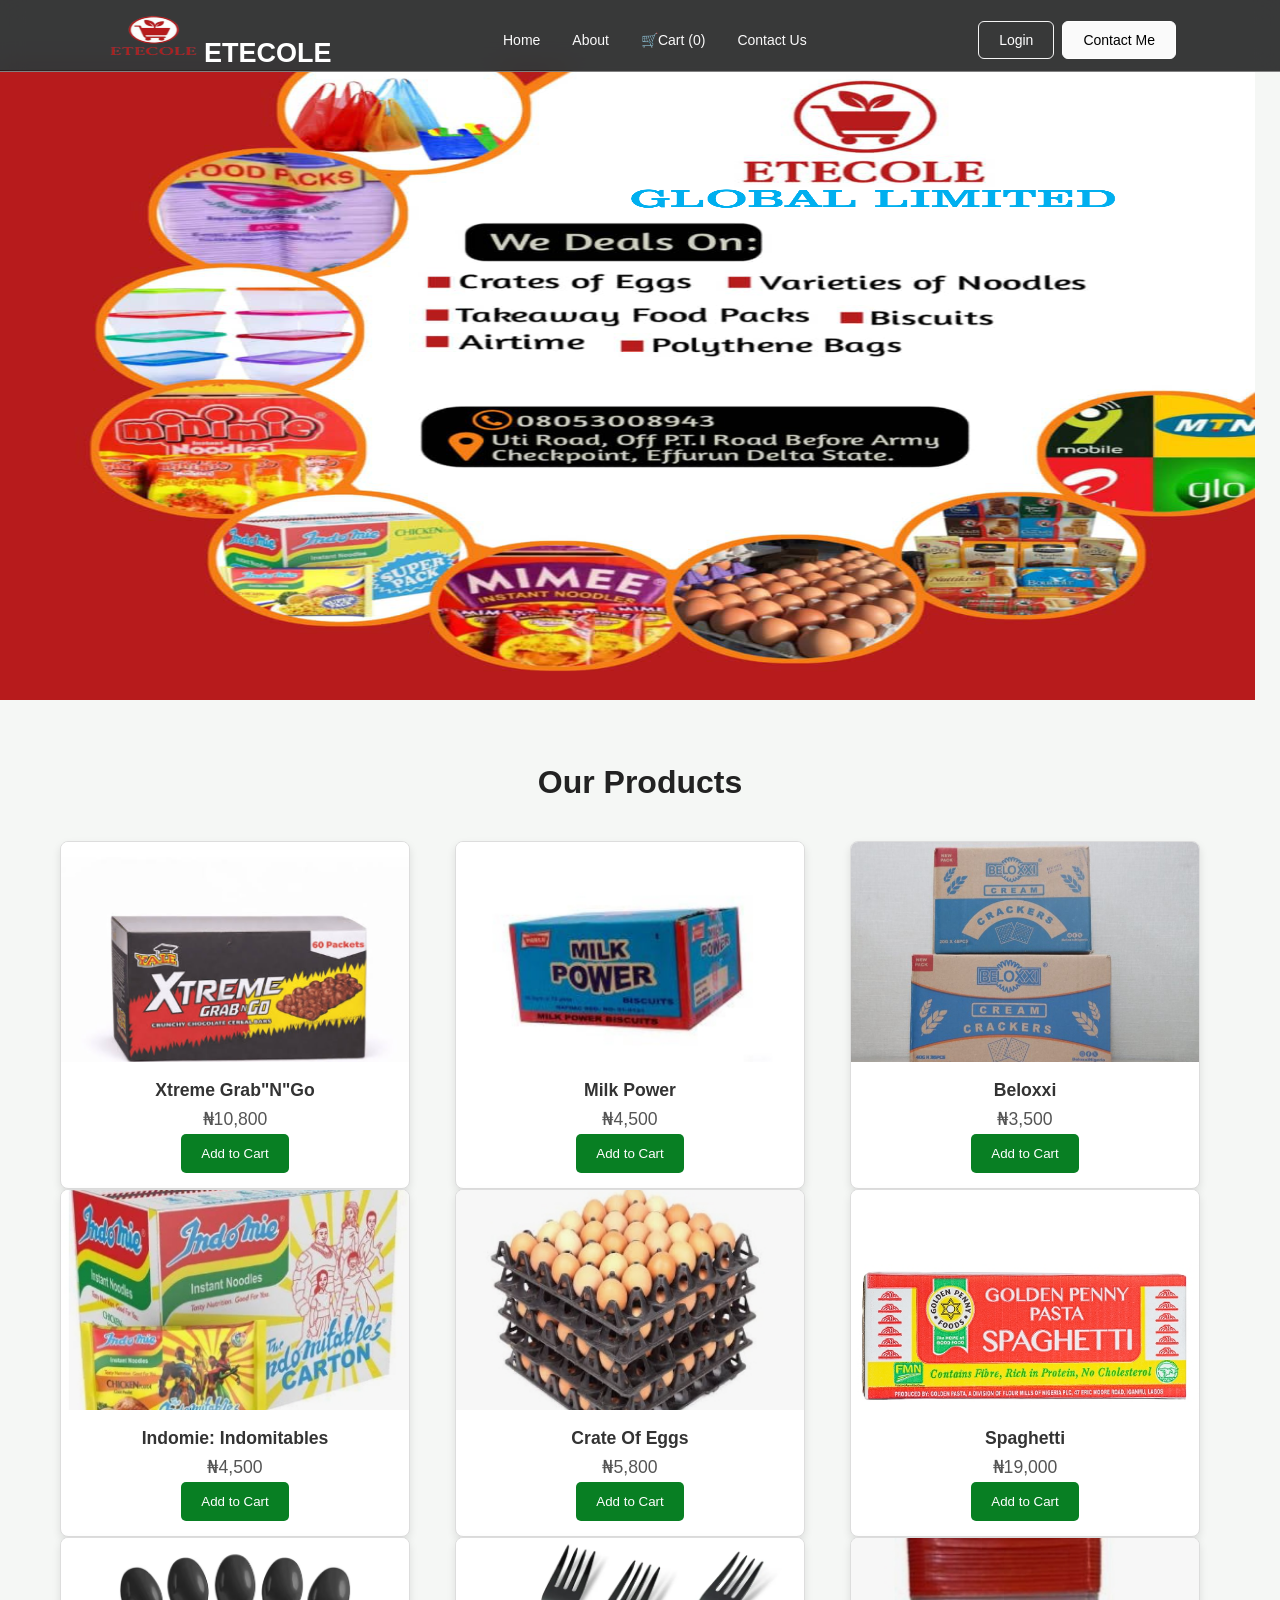
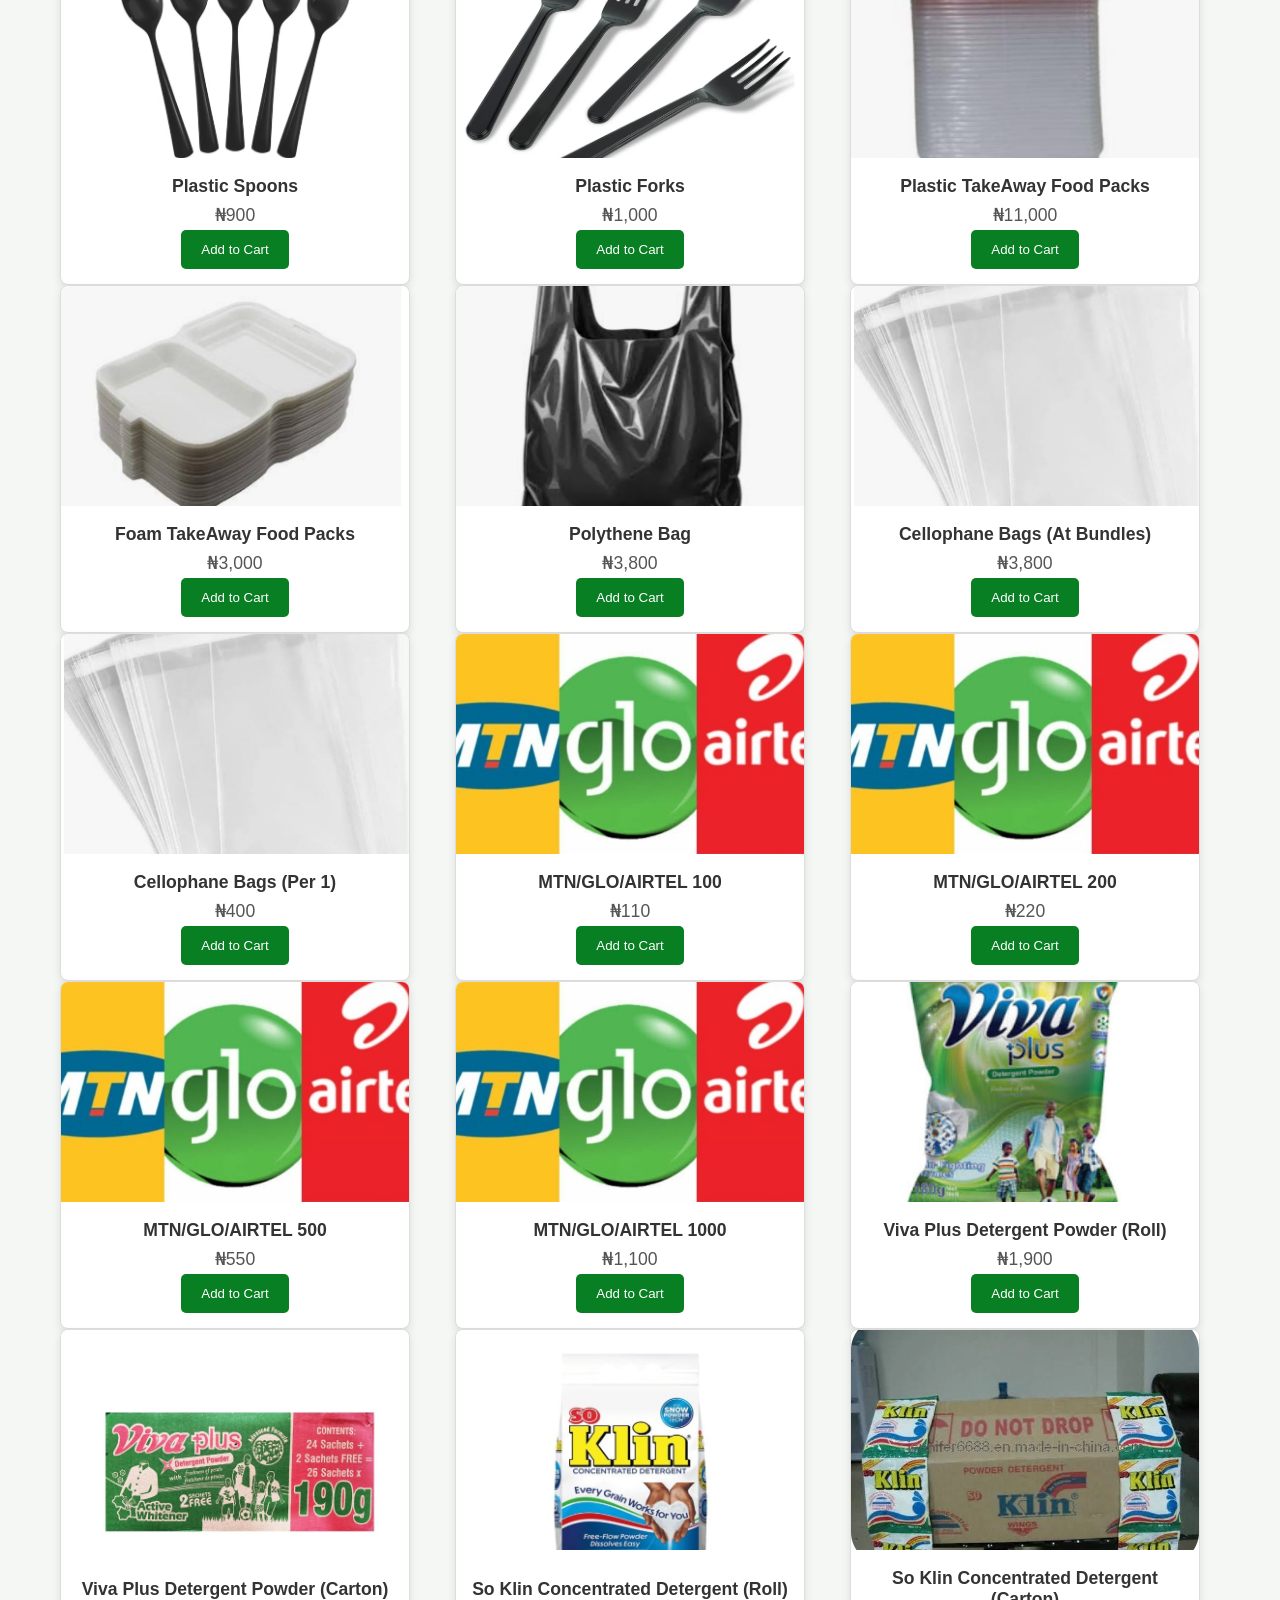
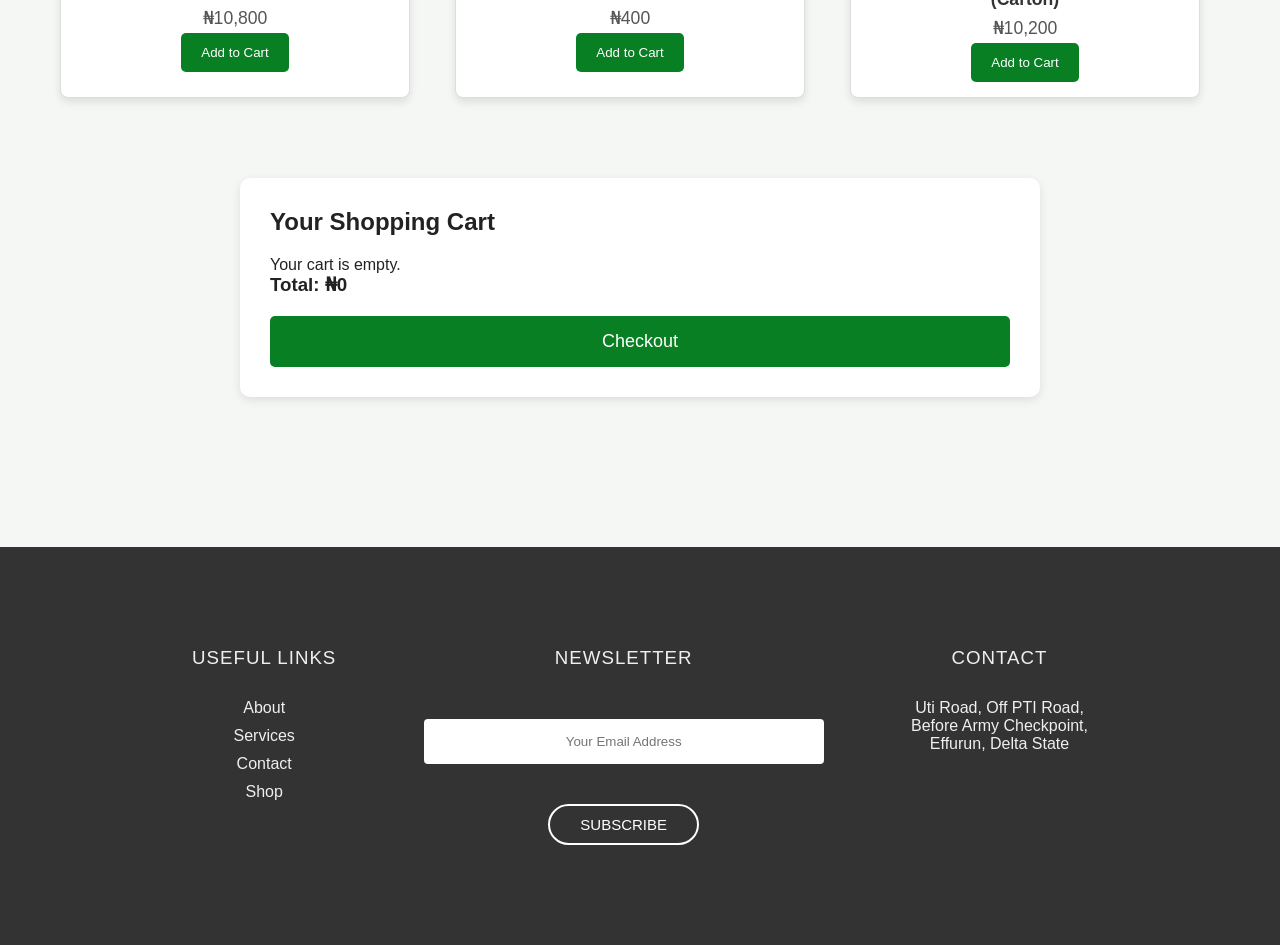
<file: index.html>
<!DOCTYPE html>
<html lang="en">
<head>
    <meta charset="UTF-8">
    <meta name="viewport" content="width=device-width, initial-scale=1.0">

    <title>FreshMart Provisions</title>

    <link rel="stylesheet" href="index.css">
</head>

<body>

    <!-- Navigation -->
     <header class="navbar">
        <div class="nav-container">
            <a href="" class="logo">
                <h2><img src="./Images/BackgroundEraser_20260727_192844194.png" alt="" class="kola">ETECOLE</h2>
            </a>
            <nav class="nav-links">
                <ul class="navlinks">
                    <li><a href="./index.html">Home</a></li>
                    <li><a href="./about.html">About</a></li>
                    <li><a href="">🛒Cart (<span id="cart-count">0</span>)</a></li>
                    <li><a href="./contact.html">Contact Us</a></li>
                </ul>
            </nav>
            <div class="nav-buttons">
                <a href="" class="btn btn-ghost">
                    Login
                </a>
                <a href="" class="btn btn-primary">
                    Contact Me
                </a>
            </div>
        </div>
    </header>


    <!-- Hero Section -->
    <section id="home" class="hero">
             <div class="home">
                <img src="./Images/ETECOLE.png" alt="" class="jjk">
             </div>
          
        </div>
    </section>


    <!-- Products -->
    <section id="products" class="products-section">

        <h2>Our Products</h2>

        <div class="products"> 
         <div class="sale">
        <img src="./Images/gag.jpg" alt="Xtreme GrabNGo">
        <div class="ga">
            <h3>Xtreme Grab"N"Go</h3>
            <p class="ag">₦10,800</p>
            <button onclick="addToCart('Xtreme GrabNGo', 10800)">
                 Add to Cart
             </button>
        </div>
    </div>

    <div class="sale">
        <img src="./Images/milk.jpg" alt="Milk Power">
        <div class="ga">
            <h3>Milk Power</h3>
            <p class="ag">₦4,500</p>
             <button onclick="addToCart('Milk Power', 4500)">
                 Add to Cart
             </button>
        </div>
    </div>

    <div class="sale">
        <img src="./Images/belloxi.jpg" alt="Belloxi">
        <div class="ga">
            <h3>Beloxxi</h3>
            <p class="ag">₦3,500</p>
             <button onclick="addToCart('Belloxi', 3500)">
                Add to Cart
             </button>
        </div>
    </div>
    </div>

    <div class="products"> 
         <div class="sale">
        <img src="./Images/indomie.jpg" alt="">
        <div class="ga">
            <h3>Indomie: Indomitables</h3>
            <p class="ag">₦4,500</p>
            <button onclick="addToCart('Indomie', 4500)">
                 Add to Cart
             </button>
        </div>
    </div>

    <div class="sale">
        <img src="./Images/egg.jpg" alt="Milk Power">
        <div class="ga">
            <h3>Crate Of Eggs</h3>
            <p class="ag">₦5,800</p>
             <button onclick="addToCart('Crate Of Eggs', 5800)">
                 Add to Cart
             </button>
        </div>
    </div>

    <div class="sale">
        <img src="./Images/spag.jpg" alt="Belloxi">
        <div class="ga">
            <h3>Spaghetti</h3>
            <p class="ag">₦19,000</p>
             <button onclick="addToCart('Spaghetti', 19000)">
                Add to Cart
             </button>
        </div>
    </div>
    </div>

     <div class="products"> 
         <div class="sale">
        <img src="./Images/spoon.jpg" alt="Xtreme GrabNGo">
        <div class="ga">
            <h3>Plastic Spoons</h3>
            <p class="ag">₦900</p>
            <button onclick="addToCart('Plastic Spoons', 900)">
                 Add to Cart
             </button>
        </div>
    </div>

    <div class="sale">
        <img src="./Images/fork.jpg" alt="Milk Power">
        <div class="ga">
            <h3>Plastic Forks</h3>
            <p class="ag">₦1,000</p>
             <button onclick="addToCart('Plastic Forks', 1000)">
                 Add to Cart
             </button>
        </div>
    </div>

    <div class="sale">
        <img src="./Images/plas.jpg" alt="Belloxi">
        <div class="ga">
            <h3>Plastic TakeAway Food Packs</h3>
            <p class="ag">₦11,000</p>
             <button onclick="addToCart('Plastic TakeAway Food Packs', 11000)">
                Add to Cart
             </button>
        </div>
    </div>
    </div>

     <div class="products"> 
         <div class="sale">
        <img src="./Images/fo.jpg" alt="Xtreme GrabNGo">
        <div class="ga">
            <h3>Foam TakeAway Food Packs</h3>
            <p class="ag">₦3,000</p>
            <button onclick="addToCart('Foam TakeAway Food Packs', 3000)">
                 Add to Cart
             </button>
        </div>
    </div>

    <div class="sale">
        <img src="./Images/bag.jpg" alt="Milk Power">
        <div class="ga">
            <h3>Polythene Bag</h3>
            <p class="ag">₦3,800</p>
             <button onclick="addToCart('Polythene Bag', 3800)">
                 Add to Cart
             </button>
        </div>
    </div>

    <div class="sale">
        <img src="./Images/cello.jpg" alt="Belloxi">
        <div class="ga">
            <h3>Cellophane Bags (At Bundles)</h3>
            <p class="ag">₦3,800</p>
             <button onclick="addToCart('Cellophane Bags (At Bundles)', 3800)">
                Add to Cart
             </button>
        </div>
    </div>
    </div>

     <div class="products"> 
         <div class="sale">
        <img src="./Images/cello.jpg" alt="Xtreme GrabNGo">
        <div class="ga">
            <h3>Cellophane Bags (Per 1)</h3>
            <p class="ag">₦400</p>
            <button onclick="addToCart('Cellophane Bags (Per 1)', 400)">
                 Add to Cart
             </button>
        </div>
    </div>

    <div class="sale">
        <img src="./Images/red.jpg" alt="Milk Power">
        <div class="ga">
            <h3>MTN/GLO/AIRTEL 100</h3>
            <p class="ag">₦110</p>
             <button onclick="addToCart('MTN/GLO/AIRTEL 100', 110)">
                 Add to Cart
             </button>
        </div>
    </div>

    <div class="sale">
        <img src="./Images/red.jpg" alt="Belloxi">
        <div class="ga">
            <h3>MTN/GLO/AIRTEL 200</h3>
            <p class="ag">₦220</p>
             <button onclick="addToCart('MTN/GLO/AIRTEL 200', 220)">
                Add to Cart
             </button>
        </div>
    </div>
    </div>

     <div class="products"> 
         <div class="sale">
        <img src="./Images/red.jpg" alt="Xtreme GrabNGo">
        <div class="ga">
            <h3>MTN/GLO/AIRTEL 500</h3>
            <p class="ag">₦550</p>
            <button onclick="addToCart('MTN/GLO/AIRTEL 500', 550)">
                 Add to Cart
             </button>
        </div>
    </div>

    <div class="sale">
        <img src="./Images/red.jpg" alt="Milk Power">
        <div class="ga">
            <h3>MTN/GLO/AIRTEL 1000</h3>
            <p class="ag">₦1,100</p>
             <button onclick="addToCart('MTN/GLO/AIRTEL 1000', 1100)">
                 Add to Cart
             </button>
        </div>
    </div>

    <div class="sale">
        <img src="./Images/vo.jpg" alt="Belloxi">
        <div class="ga">
            <h3>Viva Plus Detergent Powder (Roll)</h3>
            <p class="ag">₦1,900</p>
             <button onclick="addToCart('Belloxi', 1900)">
                Add to Cart
             </button>
        </div>
    </div>
    </div>

     <div class="products"> 
         <div class="sale">
        <img src="./Images/vobo.jpg" alt="Xtreme GrabNGo">
        <div class="ga">
            <h3>Viva Plus Detergent Powder (Carton)</h3>
            <p class="ag">₦10,800</p>
            <button onclick="addToCart('Viva Plus Detergent Powder (Carton)', 10800)">
                 Add to Cart
             </button>
        </div>
    </div>

    <div class="sale">
        <img src="./Images/soki.jpg" alt="Milk Power">
        <div class="ga">
            <h3>So Klin Concentrated Detergent (Roll)</h3>
            <p class="ag">₦400</p>
             <button onclick="addToCart('So Klin Concentrated Detergent (Roll)', 400)">
                 Add to Cart
             </button>
        </div>
    </div>

    <div class="sale">
        <img src="./Images/kin.jpg" alt="Belloxi">
        <div class="ga">
            <h3>So Klin Concentrated Detergent (Carton)</h3>
            <p class="ag">₦10,200</p>
             <button onclick="addToCart('So Klin Concentrated Detergent (Carton)', 10200)">
                Add to Cart
             </button>
        </div>
    </div>
    </div>
    </section>


    <!-- Cart -->
    <section class="cart-section">

        <h2>Your Shopping Cart</h2>

        <div id="cart-items">
            <p>Your cart is empty.</p>
        </div>

        <h3>
            Total: ₦<span id="cart-total">0</span>
        </h3>

        <button class="checkout-btn" onclick="checkout()">
            Checkout
        </button>

    </section>

    </section>
    <div class="foot">
        <div class="col-1">
            <h3 class="ot">USEFUL LINKS</h3>
            <a href="#">About</a>
            <a href="#">Services</a>
            <a href="#">Contact</a>
            <a href="#">Shop</a>
        </div>
        <div class="col-2">
            <h3 class="ot">NEWSLETTER</h3>
            <form>
                <input type="email" placeholder="Your Email Address">
                <br>
                <button class="ton" type="submit">SUBSCRIBE</button>
            </form>
        </div>
        <div class="col-3">
            <h3 class="ot">CONTACT</h3>
            <p>Uti Road, Off PTI Road,<br> Before Army Checkpoint,<br> Effurun, Delta State</p>
        </div>
    </div>
    <script src="index.js"></script>

</body>
</html>
</file>
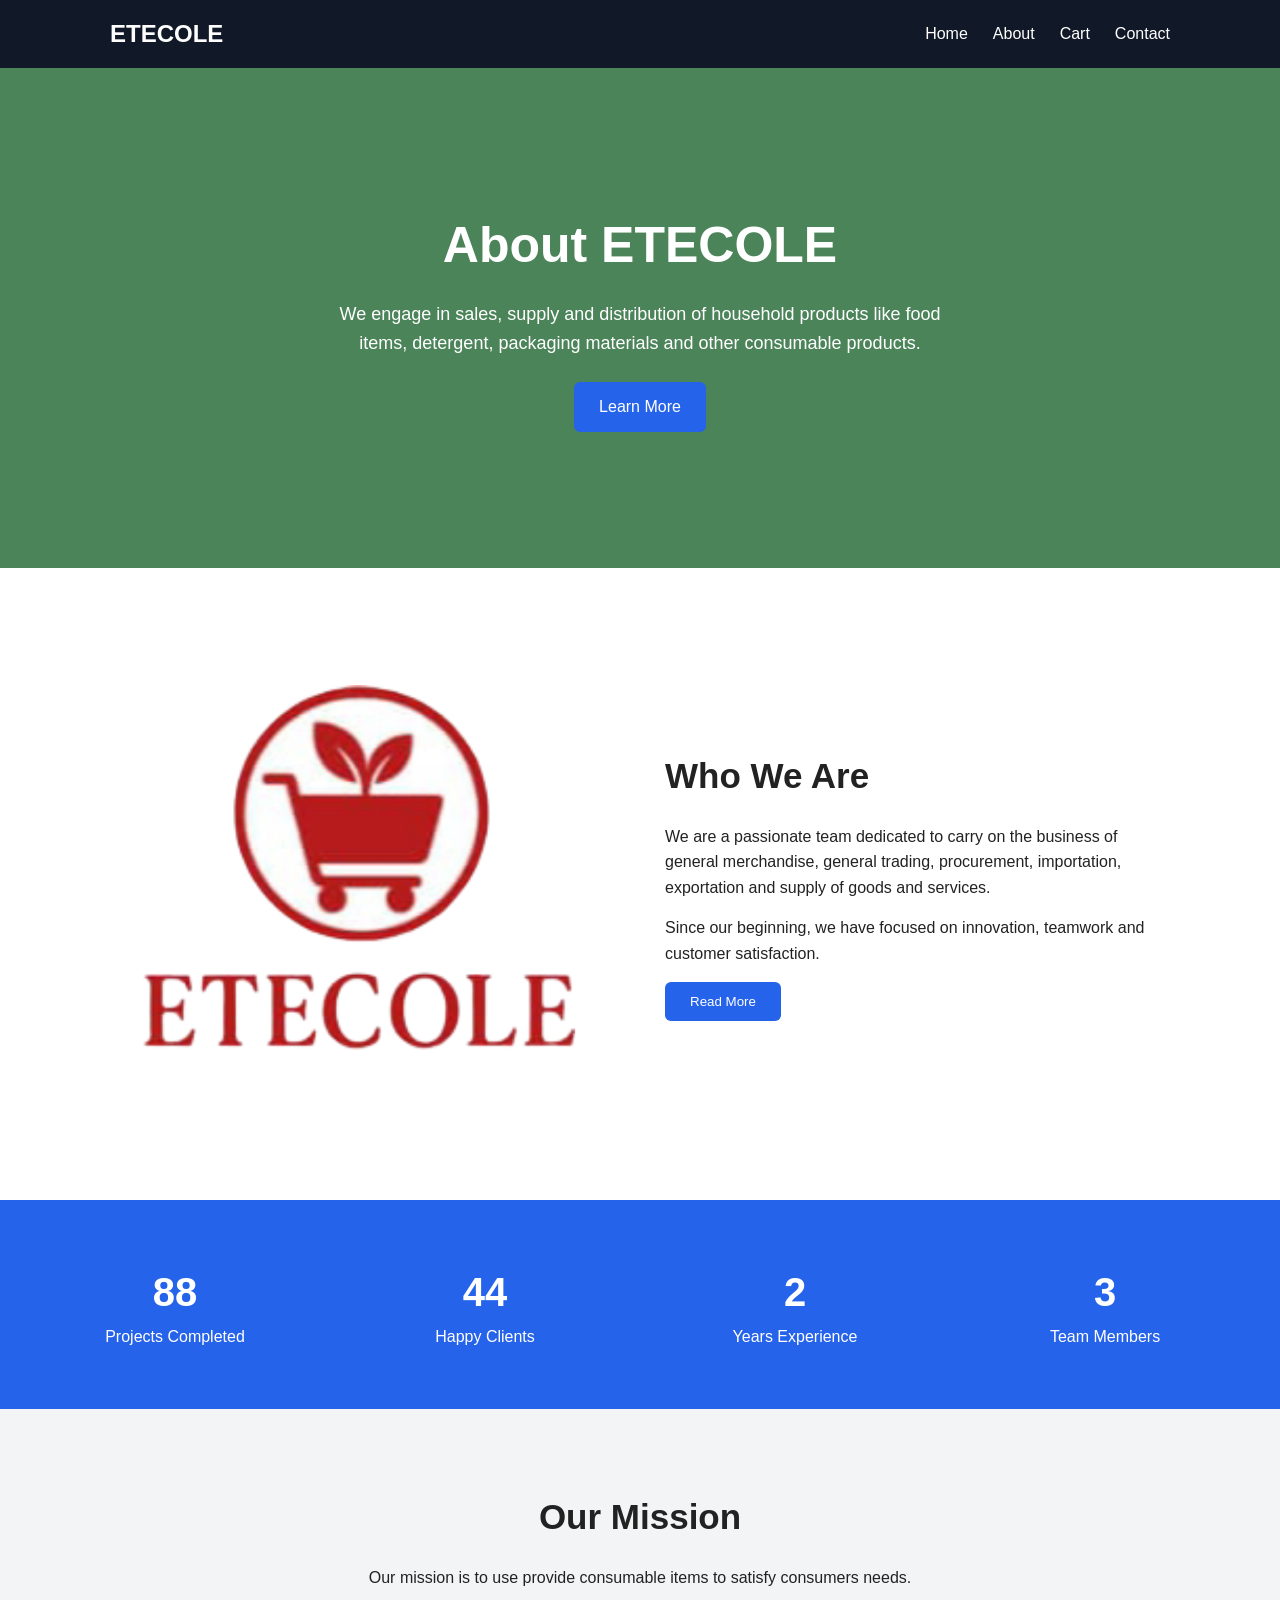
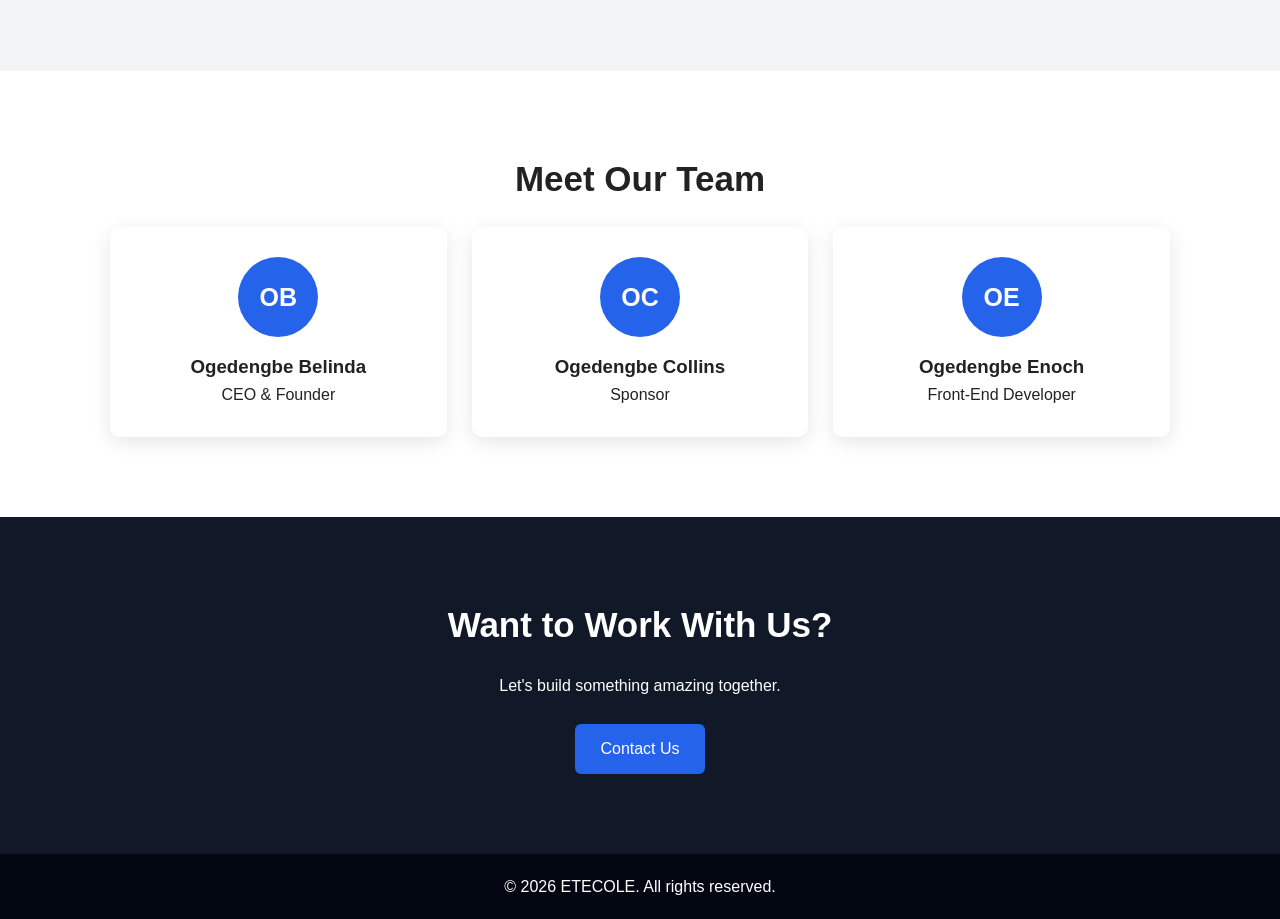
<file: about.html>
<!DOCTYPE html>
<html lang="en">
<head>
    <meta charset="UTF-8">
    <meta name="viewport" content="width=device-width, initial-scale=1.0">
    <title>Document</title>
</head>
<body>
    <!DOCTYPE html>
<html lang="en">
<head>
    <meta charset="UTF-8">
    <meta name="viewport" content="width=device-width, initial-scale=1.0">
    <title>About Us</title>
    <link rel="stylesheet" href="about.css">
</head>
<body>

    <!-- Navigation -->
    <header>
        <nav class="navbar">
            <div class="logo">ETECOLE</div>

            <button class="menu-btn" id="menuBtn">☰</button>

            <ul class="nav-links" id="navLinks">
                <li><a href="./index.html">Home</a></li>
                <li><a href="./about.html">About</a></li>
                <li><a href="">Cart</a></li>
                <li><a href="./contact.html">Contact</a></li>
            </ul>
        </nav>
    </header>

    <!-- Hero Section -->
    <section class="hero" id="home">
        <div>
            <h1>About ETECOLE</h1>
            <p>
                We engage in sales, supply and distribution of
                household products like food items, detergent,
                packaging materials and other consumable products.
            </p>
            <a href="#about" class="btn">Learn More</a>
        </div>
    </section>

    <!-- About Section -->
    <section class="about" id="about">
        <div class="about-image">
            <img src="./Images/BackgroundEraser_20260727_192844194.png"
                 alt="Our team working together">
        </div>

        <div class="about-content">
            <h2>Who We Are</h2>
            <p>
                We are a passionate team dedicated to carry on the business
                of general merchandise, general trading, procurement, importation,
                exportation and supply of goods and services.
            </p>

            <p>
                Since our beginning, we have focused on innovation,
                teamwork and customer satisfaction.
            </p>

            <button class="btn" id="readMoreBtn">Read More</button>

            <p id="extraText" class="hidden">
                We believe that great products come from understanding
                people's needs. That's why we work closely with our
                customers from idea to completion.
            </p>
        </div>
    </section>

    <!-- Statistics -->
    <section class="stats">
        <div class="stat">
            <h2 class="counter" data-target="100">0</h2>
            <p>Projects Completed</p>
        </div>

        <div class="stat">
            <h2 class="counter" data-target="50">0</h2>
            <p>Happy Clients</p>
        </div>

        <div class="stat">
            <h2 class="counter" data-target="2">0</h2>
            <p>Years Experience</p>
        </div>

        <div class="stat">
            <h2 class="counter" data-target="3">0</h2>
            <p>Team Members</p>
        </div>
    </section>

    <!-- Mission -->
    <section class="mission">
        <h2>Our Mission</h2>
        <p>
            Our mission is to use provide consumable items
            to satisfy consumers needs.
        </p>
    </section>

    <!-- Team -->
    <section class="team" id="team">
        <h2>Meet Our Team</h2>

        <div class="team-container">
            <div class="team-card">
                <div class="avatar">OB</div>
                <h3>Ogedengbe Belinda</h3>
                <p>CEO & Founder</p>
            </div>

            <div class="team-card">
                <div class="avatar">OC</div>
                <h3>Ogedengbe Collins</h3>
                <p>Sponsor</p>
            </div>

            <div class="team-card">
                <div class="avatar">OE</div>
                <h3>Ogedengbe Enoch</h3>
                <p>Front-End Developer</p>
            </div>
        </div>
    </section>

    <!-- Contact -->
    <section class="contact" id="contact">
        <h2>Want to Work With Us?</h2>
        <p>Let's build something amazing together.</p>
        <a href="./contact.html" class="btn">Contact Us</a>
    </section>

    <footer>
        <p>&copy; 2026 ETECOLE. All rights reserved.</p>
    </footer>

    <script src="about.js"></script>
</body>
</html>
</file>
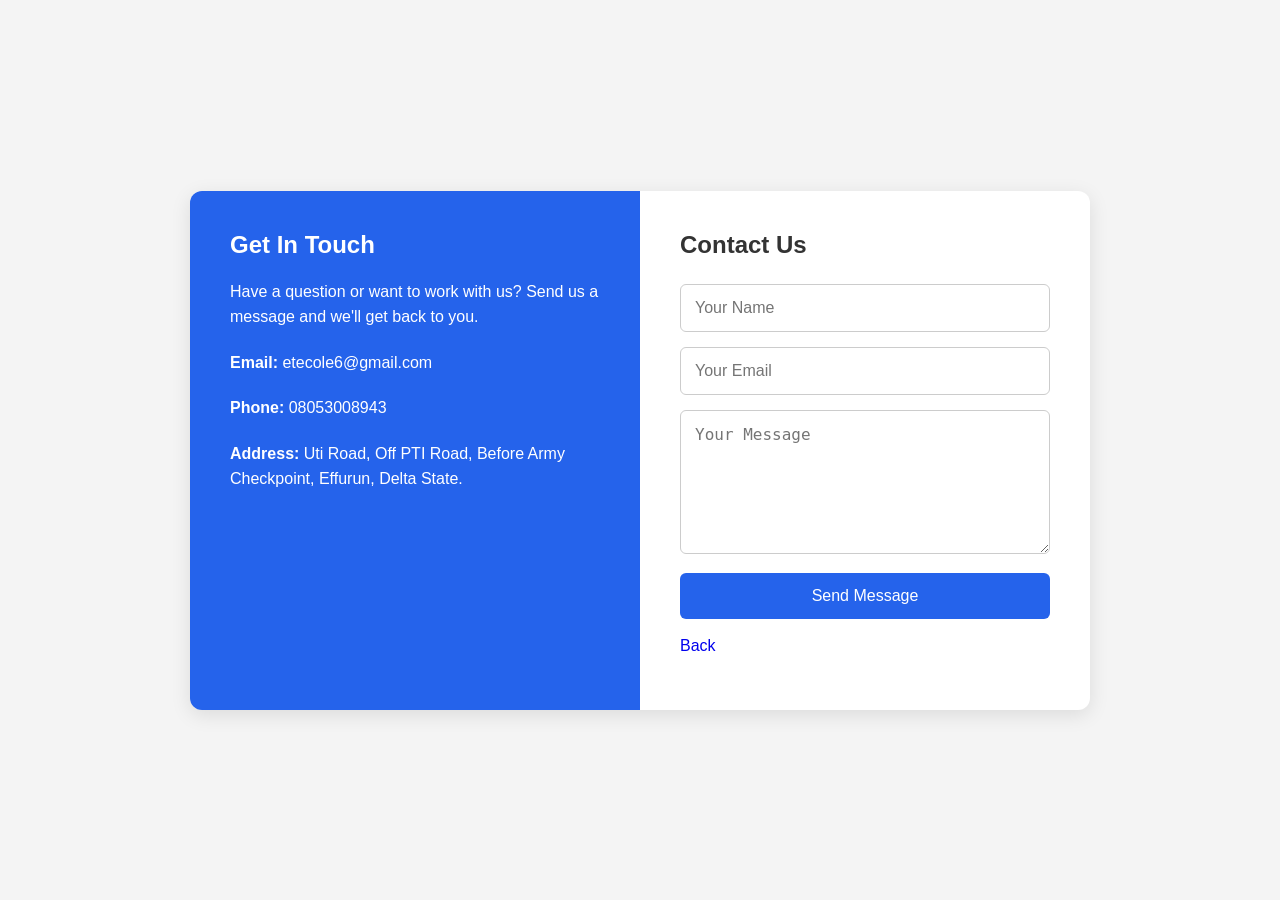
<file: contact.html>
<!DOCTYPE html>
<html lang="en">
<head>
    <meta charset="UTF-8">
    <meta name="viewport" content="width=device-width, initial-scale=1.0">
    <title>Document</title>
</head>
<body>
    <!DOCTYPE html>
<html lang="en">
<head>
    <meta charset="UTF-8">
    <meta name="viewport" content="width=device-width, initial-scale=1.0">
    <title>Contact Us</title>
    <link rel="stylesheet" href="contact.css">
</head>
<body>

    <section class="contact-section">
        <div class="contact-container">

            <div class="contact-info">
                <h2>Get In Touch</h2>
                <p>
                    Have a question or want to work with us?
                    Send us a message and we'll get back to you.
                </p>

                <p><strong>Email:</strong> etecole6@gmail.com</p>
                <p><strong>Phone:</strong> 08053008943</p>
                <p><strong>Address:</strong> Uti Road, Off PTI Road, Before Army Checkpoint, Effurun, Delta State.</p>
            </div>

            <form id="contactForm" class="contact-form">

                <h2>Contact Us</h2>

                <input
                    type="text"
                    id="name"
                    placeholder="Your Name"
                >

                <input
                    type="email"
                    id="email"
                    placeholder="Your Email"
                >

                <textarea
                    id="message"
                    placeholder="Your Message"
                    rows="6"
                ></textarea>

                <button type="submit">Send Message</button><br><br>
                <a href="./index.html" class="a">Back</a>

                <p id="formMessage"></p>

            </form>

        </div>
    </section>

    <script src="contact.js"></script>
</body>
</html>
</file>
<file: index.css>
* {
    margin: 0;
    padding: 0;
    box-sizing: border-box;
}

body {
    font-family: Arial, sans-serif;
    background: #f5f7f5;
    color: #222;
}


/* Navigation */

*{
    margin: 0;
    padding: 0;
    box-sizing: border-box;
}
.navbar{
    position: fixed;
    top: 0;
    left: 0;
    width: 100%;
    height: 72px;
    background-color: rgba(9, 9, 11, 0.8);
    backdrop-filter: blur(12px);
    border-bottom: 1px solid gray;
    z-index: 1000;
}
.nav-container{
    max-width: 1120px;
    margin: 0 auto;
    padding:0 24px;
    height: 100px;
    display: flex;
    align-items: center;
    justify-content: space-between;
    padding-bottom: 20px;
}
.logo{
    color: white;
    font-size: 18px;
    text-decoration: none;
    align-items: center;
}
.navlinks{
    display: flex;
    list-style-type: none;
    gap: 32px;
}
.navlinks a{
    color: whitesmoke;
    text-decoration: none;
    font-weight: 500;
    font-size: 14px;
}
.navlinks a,
.navlinks a:active {
    color: #fafafa;
}
.nav-buttons{
    display: flex;
    gap: 8px;
    align-items: center;
}
.btn{
    display: inline-flex;
    align-items: center;
    gap: 8px;
    padding: 10px 20px;
    border-radius: 6px;
    text-decoration: none;
    font-weight: 500;
    font-size: 14px;
    cursor: pointer;
    border: 1px solid white;
}
.btn-primary{
    background-color: #fafafa;
    color: black;
}
.btn-primary:hover{
    background-color: black;
    color: white;
}
.btn-ghost{
    background: transparent;
    color: white;
    border-color: whitesmoke;
}
.btn-ghost:hover{
    color: black;
    background-color: white;
}
.kola{
    width: 100px;
    height: 50px;
}


/* Hero */

.jjk {
    width: 1255px;
    height: 700px;
    padding-top: 70px;
}

.hero div {
    max-width: 600px;
    color: white;
}

.hero h2 {
    font-size: 45px;
    margin-bottom: 20px;
}

.hero p {
    font-size: 20px;
    margin-bottom: 30px;
}




/* Products */

.products-section {
    max-width: 1200px;
    margin: auto;

    padding: 60px 20px;
}

.sale{
    width: 350px;
    border: 1px solid #ddd;
    border-radius: 8px;
    overflow: hidden;
    box-shadow: 0 4px 8px rgba(0, 0, 0, 0.1);
    background-color: #fff;
    text-align: center;
    transition: transform 0.3s ease;
}
.sale:hover {
    transform: translateY(-5px);
}
.sale img {
    width: 100%;
    height: 220px;
    object-fit: cover;
}
.ga{
    padding: 15px;
}
.ga h3 {
    font-size: 1.1rem;
    color: #333;
    margin-bottom: 8px;
}
.ga p {
    font-size: 1.1rem;
    color: #555;
    margin: 4px 0;
}
.sale{
    display: grid;
    grid-template-columns: repeat(4 1fr);
    gap: 3px;
    float: inline-start;
}
.sale button {
    background: #087f23;

    color: white;

    border: none;

    padding: 12px 20px;

    border-radius: 5px;

    cursor: pointer;
}

.products-section > h2 {
    text-align: center;
    margin-bottom: 40px;
    font-size: 32px;
}

.products {
    display: grid;

    grid-template-columns:
        repeat(auto-fit, minmax(220px, 1fr));

    gap: 25px;
}

.product {
    background: white;

    padding: 25px;

    border-radius: 10px;

    text-align: center;

    box-shadow: 0 3px 10px rgba(0,0,0,0.1);
}

.product-image {
    font-size: 70px;

    background: #f0f7f0;

    padding: 20px;

    border-radius: 10px;

    margin-bottom: 15px;
}

.product h3 {
    margin-bottom: 10px;
}

.product p {
    color: #666;

    margin-bottom: 15px;
}

.product strong {
    display: block;

    color: #087f23;

    font-size: 20px;

    margin-bottom: 15px;
}

.product button {
    background: #087f23;

    color: white;

    border: none;

    padding: 12px 20px;

    border-radius: 5px;

    cursor: pointer;
}

.product button:hover {
    background: #055d19;
}


/* Cart */

.cart-section {
    max-width: 800px;

    margin: 20px auto 60px;

    background: white;

    padding: 30px;

    border-radius: 10px;

    box-shadow: 0 3px 10px rgba(0,0,0,0.1);
}

.cart-section h2 {
    margin-bottom: 20px;
}

.cart-item {
    display: flex;

    justify-content: space-between;

    padding: 15px 0;

    border-bottom: 1px solid #ddd;
}

.remove-btn {
    background: #dc3545;

    color: white;

    border: none;

    padding: 5px 10px;

    border-radius: 4px;

    cursor: pointer;
}

.checkout-btn {
    width: 100%;

    margin-top: 20px;

    padding: 15px;

    background: #087f23;

    color: white;

    border: none;

    border-radius: 5px;

    font-size: 18px;

    cursor: pointer;
}


/* About and Contact */

.about,
.contact {
    text-align: center;

    padding: 60px 20px;
}

.about {
    background: #e8f5e9;
}

.about p {
    max-width: 700px;

    margin: 20px auto;

    line-height: 1.7;
}


/* Footer */

.foot{
    margin-top: 150px;
    width: 100%;
    padding: 100px 15%;
    background: #333;
    color: #efefef;
    display: flex;
}
.foot div{
    text-align: center;
}
.col-2{
    flex-grow: 2;
}
.foot div h3{
    font-weight: 300;
    margin-bottom: 30px;
    letter-spacing: 1px;
}
.col-1 a{
    display: block;
    text-decoration: none;
    color: #efefef;
    margin-bottom: 10px;
}
form input{
    width: 400px;
    height: 45px;
    border-radius: 4px;
    text-align: center;
    margin-top: 20px;
    margin-bottom: 40px;
    outline: none;
    border: none;
}
form button{
    background: transparent;
    border: 2px solid #fff;
    color: #fff;
    border-radius: 30px;
    padding: 10px 30px;
    font-size: 15px;
    cursor: pointer;
}

/* Mobile */

@media (max-width: 700px) {

    .navbar {
        flex-direction: column;

        gap: 15px;
    }

    .navbar ul {
        flex-wrap: wrap;

        justify-content: center;
    }

    .hero h2 {
        font-size: 32px;
    }

}
</file>
<file: about.css>
* {
    margin: 0;
    padding: 0;
    box-sizing: border-box;
}

html {
    scroll-behavior: smooth;
}

body {
    font-family: Arial, sans-serif;
    line-height: 1.6;
    color: #222;
}

/* Navbar */
header {
    background: #111827;
    position: sticky;
    top: 0;
    z-index: 1000;
}

.navbar {
    max-width: 1100px;
    margin: auto;
    padding: 15px 20px;
    display: flex;
    justify-content: space-between;
    align-items: center;
}

.logo {
    color: white;
    font-size: 24px;
    font-weight: bold;
}

.nav-links {
    display: flex;
    list-style: none;
    gap: 25px;
}

.nav-links a {
    color: white;
    text-decoration: none;
    transition: 0.3s;
}

.nav-links a:hover {
    color: #60a5fa;
}

.menu-btn {
    display: none;
    background: none;
    border: none;
    color: white;
    font-size: 25px;
    cursor: pointer;
}

/* Hero */
.hero {
    min-height: 500px;
    display: flex;
    justify-content: center;
    align-items: center;
    text-align: center;
    padding: 40px 20px;
    color: white;

    background:
        linear-gradient(
            rgba(0, 80, 20, 0.7),
            rgba(0, 80, 20, 0.7)
        ),
        url("https://images.unsplash.com/photo-1542838132-92c53300491e")
        center/cover;
}

.hero h1 {
    font-size: 50px;
    margin-bottom: 15px;
}

.hero p {
    max-width: 650px;
    margin: auto auto 25px;
    font-size: 18px;
}

/* Button */
.btn {
    display: inline-block;
    padding: 12px 25px;
    background: #2563eb;
    color: white;
    text-decoration: none;
    border: none;
    border-radius: 6px;
    cursor: pointer;
    transition: 0.3s;
}

.btn:hover {
    background: #1d4ed8;
    transform: translateY(-2px);
}

/* About */
.about {
    max-width: 1100px;
    margin: auto;
    padding: 80px 20px;
    display: grid;
    grid-template-columns: 1fr 1fr;
    gap: 50px;
    align-items: center;
}

.about-image img {
    width: 100%;
    border-radius: 12px;
}

.about-content h2,
.team h2,
.mission h2,
.contact h2 {
    font-size: 35px;
    margin-bottom: 20px;
}

.about-content p {
    margin-bottom: 15px;
}

.hidden {
    display: none;
}

/* Statistics */
.stats {
    background: #2563eb;
    color: white;
    display: grid;
    grid-template-columns: repeat(4, 1fr);
    text-align: center;
    padding: 60px 20px;
}

.stat h2 {
    font-size: 40px;
}

/* Mission */
.mission {
    text-align: center;
    padding: 80px 20px;
    background: #f3f4f6;
}

.mission p {
    max-width: 650px;
    margin: auto;
}

/* Team */
.team {
    max-width: 1100px;
    margin: auto;
    padding: 80px 20px;
    text-align: center;
}

.team-container {
    display: grid;
    grid-template-columns: repeat(3, 1fr);
    gap: 25px;
}

.team-card {
    padding: 30px;
    border-radius: 10px;
    background: white;
    box-shadow: 0 5px 20px rgba(0, 0, 0, 0.1);
}

.avatar {
    width: 80px;
    height: 80px;
    margin: 0 auto 15px;
    border-radius: 50%;
    background: #2563eb;
    color: white;
    display: flex;
    justify-content: center;
    align-items: center;
    font-size: 25px;
    font-weight: bold;
}

/* Contact */
.contact {
    text-align: center;
    padding: 80px 20px;
    background: #111827;
    color: white;
}

.contact p {
    margin-bottom: 25px;
}

/* Footer */
footer {
    background: #030712;
    color: white;
    text-align: center;
    padding: 20px;
}

/* Mobile */
@media (max-width: 768px) {

    .menu-btn {
        display: block;
    }

    .nav-links {
        display: none;
        position: absolute;
        top: 60px;
        left: 0;
        width: 100%;
        background: #111827;
        flex-direction: column;
        text-align: center;
        padding: 20px;
    }

    .nav-links.active {
        display: flex;
    }

    .hero h1 {
        font-size: 36px;
    }

    .about {
        grid-template-columns: 1fr;
    }

    .stats {
        grid-template-columns: 1fr 1fr;
        gap: 30px;
    }

    .team-container {
        grid-template-columns: 1fr;
    }
}
</file>
<file: contact.css>
* {
    margin: 0;
    padding: 0;
    box-sizing: border-box;
}

body {
    font-family: Arial, sans-serif;
    background-color: #f4f4f4;
}

.contact-section {
    min-height: 100vh;
    display: flex;
    align-items: center;
    justify-content: center;
    padding: 40px 20px;
}

.contact-container {
    width: 100%;
    max-width: 900px;
    display: grid;
    grid-template-columns: 1fr 1fr;
    background: white;
    border-radius: 12px;
    overflow: hidden;
    box-shadow: 0 5px 20px rgba(0, 0, 0, 0.1);
}

.contact-info {
    background-color: #2563eb;
    color: white;
    padding: 40px;
}

.contact-info h2 {
    margin-bottom: 20px;
}

.contact-info p {
    margin-bottom: 20px;
    line-height: 1.6;
}

.contact-form {
    padding: 40px;
}

.contact-form h2 {
    margin-bottom: 25px;
    color: #333;
}

.contact-form input,
.contact-form textarea {
    width: 100%;
    padding: 14px;
    margin-bottom: 15px;
    border: 1px solid #ccc;
    border-radius: 6px;
    font-size: 16px;
}

.contact-form textarea {
    resize: vertical;
}

.contact-form button {
    width: 100%;
    padding: 14px;
    background-color: #2563eb;
    color: white;
    border: none;
    border-radius: 6px;
    font-size: 16px;
    cursor: pointer;
}

.contact-form button:hover {
    background-color: #1d4ed8;
}

#formMessage {
    margin-top: 15px;
    font-weight: bold;
}

/* Mobile responsive design */
@media (max-width: 700px) {
    .contact-container {
        grid-template-columns: 1fr;
    }

    .contact-info,
    .contact-form {
        padding: 30px;
    }
}

a {
    text-decoration: none;
}
</file>
